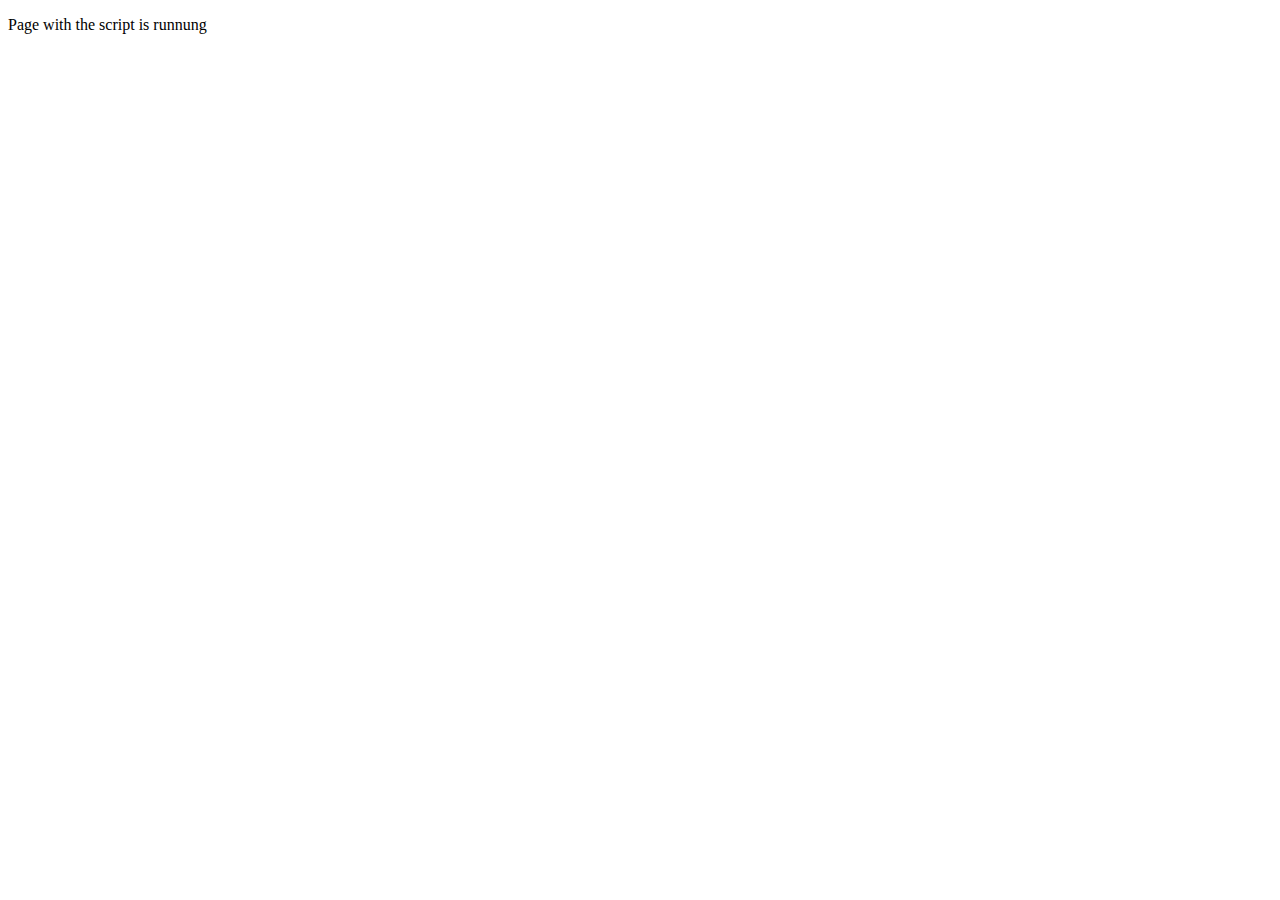
<file: index.html>
<!DOCTYPE html>
<html lang="en">
<head>
 <meta charset="UTF-8">
 <title>Teste des identificaiton </title>
</head>
<body>

<p>Page with the script is runnung </p>

<script type="text/javascript">

call_me();
  var call_me = function(){
    prompt("Comme on !")
  }

// ==================JOUR 1====================

 var login = prompt("Entrer votre login ?");
 var password = prompt("Entrer votre mot de passe ?");

 //"Lizard"en liging et"Spock"en password 

 if (login ==="Lizard"&& password ==="Spock") {
  alert("Succès de l'identificaiton !");
 }else{
  alert("Echec de l'identification !");
 }


// MINI Calculatrice 
// Methode 1 :
 // var nb1 = prompt("Saisir votre nonbre ici !");
 // var opp = prompt("Saisir votre type d'opperateur !");
 // var nb2 = prompt("Saisir votre 2eme nonbre ici !");

 // if (opp =="+") {
 //  var somme = Number(nb1)+Number(nb2);
 //  alert(somme);
 // }else if(opp =="-"){
 //  var somme = Number(nb1)-Number(nb2);
 //  alert(somme);
 // }else if(opp =="*"){
 //  var somme = Number(nb1)*Number(nb2);
 //  alert(somme);
 // }else if(opp =="/"){
 //  var somme = Number(nb1)/Number(nb2);
 //  alert(somme);
 // }else if(opp =="%"){
 //  var somme = Number(nb1)%Number(nb2);
 //  alert(somme);
 // }


 // var nb1 = prompt("Saisir votre nonbre ici !");
 // var opp = prompt("Saisir votre type d'opperateur !");
 // var nb2 = prompt("Saisir votre 2eme nonbre ici !");

 // var somme = Number(nb1).concat(nb2);

 // alert(somme);




// var exp = Math.round(Math.random()*10);
// var compt = 0;
// while(true){
//  compt++;

//  var nbr = prompt("Saisir votre nonbre entre 1 à 10!");
//  if (nbr >10) {
//   alert("You are OUT of rank ! saisir un numbre entre 1 à 10")
//  }else{
//   if (nbr == exp) {
//    alert("vous avez la bonne reponse sur"+compt +"coup !");
//     var replay = prompt("voulez-vous rejouer ? Y / N");
//     if (replay =="y"|| replay =="Y") {
//      var exp = Math.round(Math.random()*100);
//     }else{
//      prompt("Good bye !");
//      break;
//     }
//    // break;
//   }else if(nbr > exp){
//    alert("C moins !");
//   }else if(nbr < exp){
//    alert("C plus !");
//   }
//  }

// }

//==========================JOUR 2=====================

// function addition(a, b){
//  var somme = a + b;
//  return somme;
// }


  // var login = prompt("Entrer votre login ?");
  // var password = prompt("Entrer votre mot de passe ?");

  // // "Lizard" en liging et "Spock" en password 

  // if (login === "Lizard" && password === "Spock") {
  //  alert("Succès de l'identificaiton !");
  // }else{
  //  alert("Echec de l'identification !");
  // }



var message4 ="Sl jopmmyl kl Jlzhy (vb jvkl kl Jlzhy) lza bu jopmmyltlua why kljhshnl whytp slz wsbz zptwslz la slz wsbz jvuub, ps bapspzl sh zbizapabapvu k'bul slaayl why bul hbayl wsbzsvpu khuz s'hswohila";
var message4 = message4.toLowercase();
var message4 = message4.split('');

for(i=0; i<message4.length; i++){
	if(message4[i] =="a"){message4[i] ="0";}
	if(message4[i] =="b"){message4[i] ="1";}
	if(message4[i] =="c"){message4[i] ="2";}
	if(message4[i] =="d"){message4[i] ="3";}
	if(message4[i] =="e"){message4[i] ="4";}
	if(message4[i] =="f"){message4[i] ="5";}
	if(message4[i] =="g"){message4[i] ="6";}
	if(message4[i] =="h"){message4[i] ="7";}
	if(message4[i] =="i"){message4[i] ="8";}
	if(message4[i] =="j"){message4[i] ="9";}
	if(message4[i] =="k"){message4[i] ="10";}
	if(message4[i] =="l"){message4[i] ="11";}
	if(message4[i] =="m"){message4[i] ="12";}
	if(message4[i] =="n"){message4[i] ="13";}
	if(message4[i] =="o"){message4[i] ="14";}
	if(message4[i] =="p"){message4[i] ="15";}
	if(message4[i] =="q"){message4[i] ="16";}
	if(message4[i] =="r"){message4[i] ="17";}
	if(message4[i] =="s"){message4[i] ="18";}
	if(message4[i] =="t"){message4[i] ="19";}
	if(message4[i] =="u"){message4[i] ="20";}
	if(message4[i] =="v"){message4[i] ="21";}
	if(message4[i] =="w"){message4[i] ="22";}
	if(message4[i] =="x"){message4[i] ="23";}
	if(message4[i] =="y"){message4[i] ="24";}
	if(message4[i] =="z"){message4[i] ="25";}
}

console.log(message4.join(""));


// Message 1
var message1 ="St_v_n P*$l \"St_v_\"J&bs w*s *n *m_r%c*n %nv_nt&r *nd _ntr_pr_n_$r. H_ w*s c&-f&$nd_r, ch*%rm*n, *nd ch%_f _x_c$t%v_ &ff%c_r &f *ppl_ %nc. J&bs w*s c&-f&$nd_r *nd pr_v%&$sly s_rv_d *s ch%_f _x_c$t%v_ &f P%x*r *n%m*t%&n St$d%&s; h_ b_c*m_ * m_mb_r &f th_ b&*rd &f d%r_ct&rs &f th_ W*lt D%sn_y C&mp*ny %n 2006, f&ll&w%ng th_ *cq$%s%t%&n &f P%x*r by D%sn_y.";
var message1 = message1.split('');

for(i=0; i<message1.length; i++){
    
    if(message1[i] =="_"){
        message1[i] ="e";
    }
    if(message1[i] =="*"){
        message1[i] ="a";
    }
    if(message1[i] =="%"){
        message1[i] ="i";
    }
    if(message1[i] =="&"){
        message1[i] ="o";
    }
    if(message1[i] =="$"){
        message1[i] ="u";
    }
}
// console.log(message1.join(""));

//Message 2

var message2 ="W-ll-#m H°>ry \"B-ll\"G#t°< III (b*r> Oct*b°r 28, 1955) -< #> Am°r-c#> bu<->°<< m#g>#t°,ph-l#>thr*p-<t, ->v°<t*r, c*mput°r pr*gr#mm°r, #>d ->v°>t*r. G#t°< -< th° f*rm°r ch-°f °x°cut-v° #>d ch#-rm#> *f M-cr*<*ft, th° w*rld'< l#rg°<t p°r<*>#l c*mput°r <*ftw#r° c*mp#>y, wh-ch h° c*-f*u>d°d w-th P#ul All°>.";
var message2 = message2.split('');

for(i=0; i<message2.length; i++){

 switch (message2[i]) {
  case '#':
  message2[i] ="a";
  break;

  case '*':
  message2[i] ="o";
  break;

  case '°':
  message2[i] ="e";
  break;

  case '<':
  message2[i] ="s";
  break;

  case '>':
  message2[i] ="n";
  break;

  case '-':
  message2[i] ="i";
  break;
 }
}

// console.log(message2.join(""));

// Message 3

var message3 ="S!r T!m07hy J0hn \"T!m\"B3rn3r5-L33, 4150 kn0wn 45 \"T!mBL\", !5 4n Eng1!5h c0mpu73r 5c!3n7!57, b357 kn0wn 45 7h3 !nv3n70r 0f 7h3 W0r1d W!d3 W3b. H3 m4d3 4 pr0p0541 f0r 4n !nf0rm47!0n m4n4g3m3n7 5y573m !n M4rch 89, 4nd h3 !mp13m3n73d 7h3 f!r57 5ucc355fu1 c0mmun!c47!0n b37w33n 4 Hyp3r73x7 Tr4n5f3r Pr070c01 (HTTP) c1!3n7 4nd 53rv3r v!4 7h3 In73rn37 50m37!m3 4r0und m!d N0v3mb3r 0f 7h47 54m3 y34r.";
var message3 = message3.split('');

i = 0;
do{
    i++;
 switch (message3[i]) {
  case '4': message3[i] ="a";
  break;

  case '3': message3[i] ="e";
  break;

  case '!': message3[i] ="i";
  break;

  case '0': message3[i] ="o";
  break;

  case '1': message3[i] ="l";
  break;

  case '5': message3[i] ="s";
  break;

  case '7': message3[i] ="t";
  break;
 }

}while(i<message3.length);

// console.log(message3.join(""));

// Message 4

var message4 ="Sl jopmmyl kl Jlzhy (vb jvkl kl Jlzhy) lza bu jopmmyltlua why kljhshnl whytp slz wsbz zptwslz la slz wsbz jvuub, ps bapspzl sh zbizapabapvu k'bul slaayl why bul hbayl wsbzsvpu khuz s'hswohila";
var message4 = message4.split('');


for(i=0; i<message4.length; i++){
   

}

// console.log(message4.join(""));

var text ="portez ce vieux bourbon au vieu juge qui fume";

// Insertion du point"!"
var text = text.concat("!"); 
// var text = text.replace(/(.)$/, function(matches, p1) { return p1 +"!"});

// remplacement du mot
var nwtxt = /bourbon/gi;
var text = text.replace(nwtxt,"whisky");

// Mettre le texte en majuscule 
text = text.toUpperCase();

console.log(text);

// Recherche l'index  Z
var position = text.indexOf("Z");
console.log("Z est a la position"+ position);

// Afficher le tableau 
var splited = text.split('');
// var tableau = indexOf(splited);

console.log(splited);

 </script>
</body>
</html>
</file>
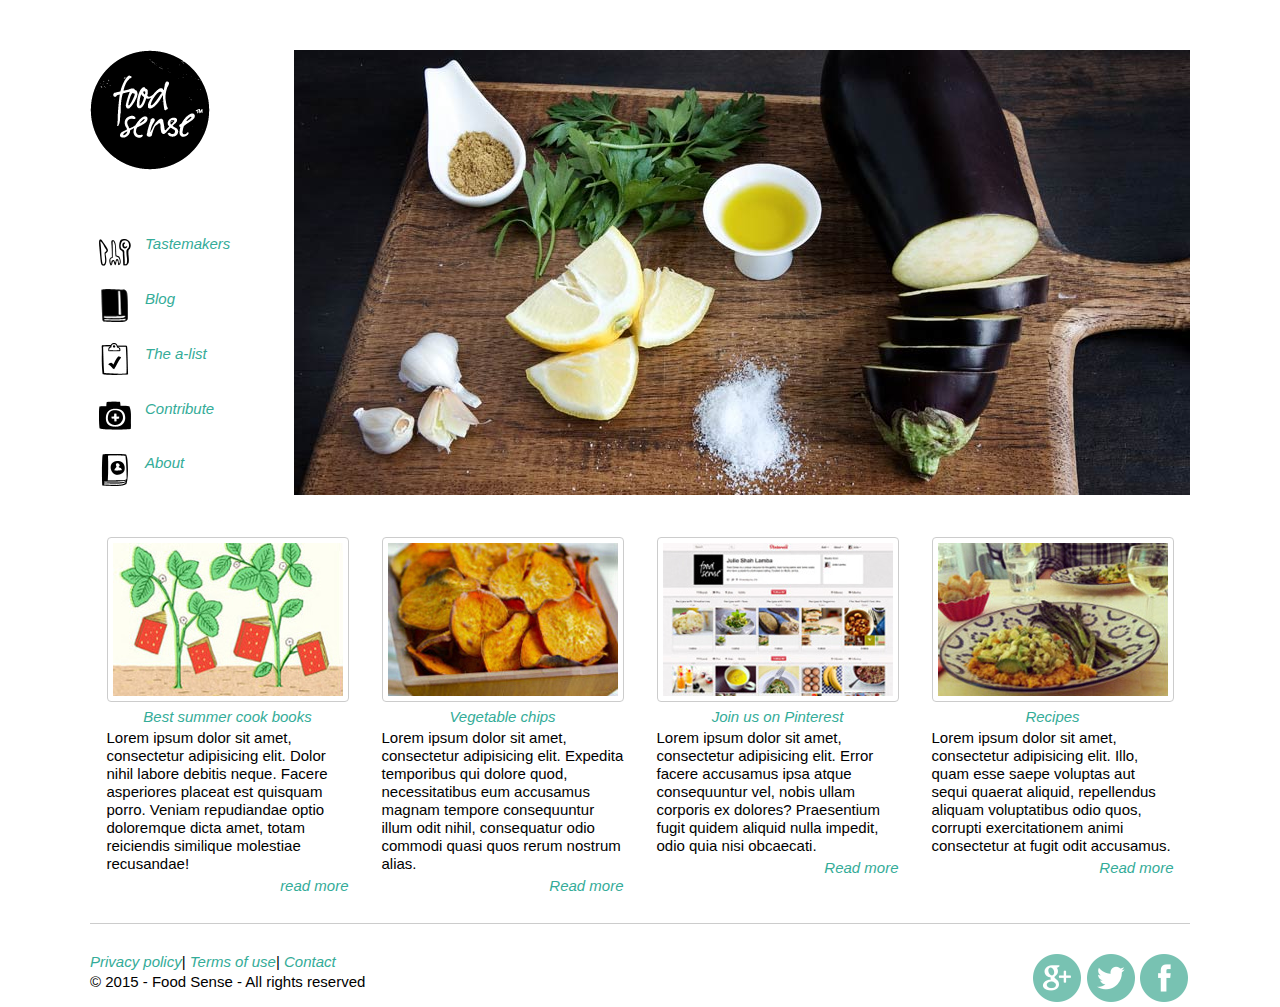
<file: index2.html>
<!DOCTYPE html>
<html>
	<head>
		<meta charset="utf-8">
		<title>Food Sense - page d'accueil (avec flexbox) </title>
		<!-- rend IE6 IE7 et IE 8 compatibles avec les balises HTML5 -->
		<!--[if lte IE 9]>
			<script src="http://html5shiv.googlecode.com/svn/trunk/html5.js"></script>
		<![endif]-->	
		<link href="css/normalize.css" rel="stylesheet" type="text/css">		
		<link href="css/styles2.css" rel="stylesheet" type="text/css">		
	</head>

	<body>
	    <div class="wrapper">
	        <header>
	            <nav>
	                <h1>Food Sense</h1>
	                <ul>
                        <li><img src="img/logo.png" alt="Logo de Food Sense"></li>
	                    <li class="tastemakers"><a href="">Tastemakers</a></li>
	                    <li class="blog"><a href="">Blog</a></li>
	                    <li class="a-list"><a href="">The a-list</a></li>
	                    <li class="contribute"><a href="">Contribute</a></li>
	                    <li class="about"><a href="">About</a></li>
	                </ul>
	            </nav>
	            <figure>
	                <img src="img/slider.jpg" alt="Slider">
	                <figcaption>See our delicious recipes</figcaption>
	            </figure>
	        </header>
	        <section>
	            <article>
	                <img src="img/actu1.jpg" alt="Summer cook books">
	                <h2>Best summer cook books</h2>
	                <p>Lorem ipsum dolor sit amet, consectetur adipisicing elit. Dolor nihil labore debitis neque. Facere asperiores placeat est quisquam porro. Veniam repudiandae optio doloremque dicta amet, totam reiciendis similique molestiae recusandae!</p>
	                <a href="" class="more">read more</a>
	            </article><!--
	            --><article>
	                <img src="img/actu2.jpg" alt="Vegetable chips">
	                <h2>Vegetable chips</h2>
	                <p>Lorem ipsum dolor sit amet, consectetur adipisicing elit. Expedita temporibus qui dolore quod, necessitatibus eum accusamus magnam tempore consequuntur illum odit nihil, consequatur odio commodi quasi quos rerum nostrum alias.</p>
	                <a href="" class="more">Read more</a>
	            </article><!--
	            --><article>
	                <img src="img/actu3.jpg" alt="Pinterest">
	                <h2>Join us on Pinterest</h2>
	                <p>Lorem ipsum dolor sit amet, consectetur adipisicing elit. Error facere accusamus ipsa atque consequuntur vel, nobis ullam corporis ex dolores? Praesentium fugit quidem aliquid nulla impedit, odio quia nisi obcaecati.</p>
	                <a href="" class="more">Read more</a>
	            </article><!--
	            --><article>
	                <img src="img/actu4.jpg" alt="Recipes">
	                <h2>Recipes</h2>
	                <p>Lorem ipsum dolor sit amet, consectetur adipisicing elit. Illo, quam esse saepe voluptas aut sequi quaerat aliquid, repellendus aliquam voluptatibus odio quos, corrupti exercitationem animi consectetur at fugit odit accusamus.</p>
	                <a href="" class="more">Read more</a>
	            </article>
	        </section>
	        <footer>
            <div class="footer">
	            <nav>
	                <ul>
	                    <li><a href="">Privacy policy</a></li>
	                    <li><a href="">Terms of use</a></li>
	                    <li><a href="">Contact</a></li>
	                </ul>
	            </nav>
	            <p>&copy; 2015 - Food Sense - All rights reserved</p>
	            </div>
	            <div class="reseaux">
	                <div class="google"><a href="" title="aller vers la page Google+ de Food Sense">
	                    <img src="img/reseaux-sociaux.gif" alt="Picto de Google +">
	                </a></div>
	                <div class="twitter"><a href="" title="aller vers le compte Twitter de Food Sense">
	                    <img src="img/reseaux-sociaux.gif" alt="Picto de Twitter">
	                </a></div>
	                <div class="fb"><a href="" title="aller vers la page Facebook de Food Sense">
	                    <img src="img/reseaux-sociaux.gif" alt="Picto de Facebook">
	                </a></div>
	            </div>
	        </footer>
	    </div><!-- fin wrapper -->

	</body>
</html>
</file>
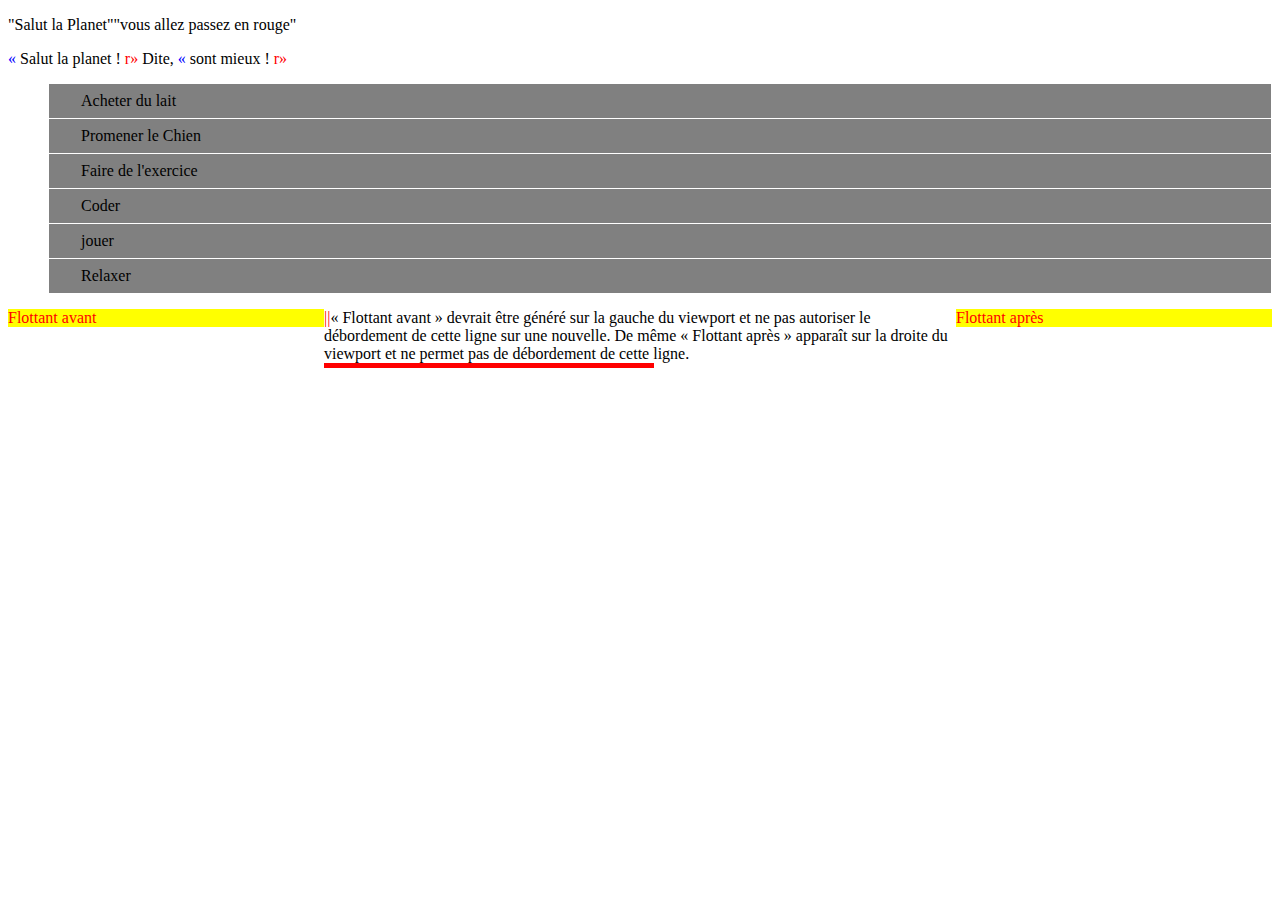
<file: index4.html>
<!DOCTYPE html>
<html lang="en">
<head>
	<meta charset="UTF-8">
	<title>Teste des identificaiton </title>
	<link href="css/styles3.css" rel="stylesheet" type="text/css">
</head>
<body>
	
	<p>"Salut la Planet"<span>"vous allez passez en rouge"</span></p>

	<q>Salut la planet !</q> Dite, <q>sont mieux !</q>

	<ul>
		<li>Acheter du lait</li>
		<li>Promener le Chien</li>
		<li>Faire de l'exercice</li>
		<li>Coder</li>
		<li>jouer</li>
		<li>Relaxer</li>
	</ul>
	<script>

	// var text = document.querySelector('p');

	// text.addEventlistener('click', functionName, false);

	// var functionName = function(Action){
	// 	if (action.target.tagName === 'SPAN') {
	// 		action.target.classText.toggle('nextClass');
	// 	}
	// }


	var list = document.querySelector('ul');

	var events = function (ev){
		if (ev.target.tagName === 'LI') {
			ev.target.classList.toggle('done');
		}
	}

	list.addEventListener('click', events, false);

	</script>


<div class="example">
<span id="floatme">« Flottant avant » devrait être généré sur la gauche du viewport
et ne pas autoriser le débordement de cette ligne sur une nouvelle. De même « Flottant
après » apparaît sur la droite du viewport et ne permet pas de débordement de cette ligne.</span>
</div>
</body>
</html>
</file>
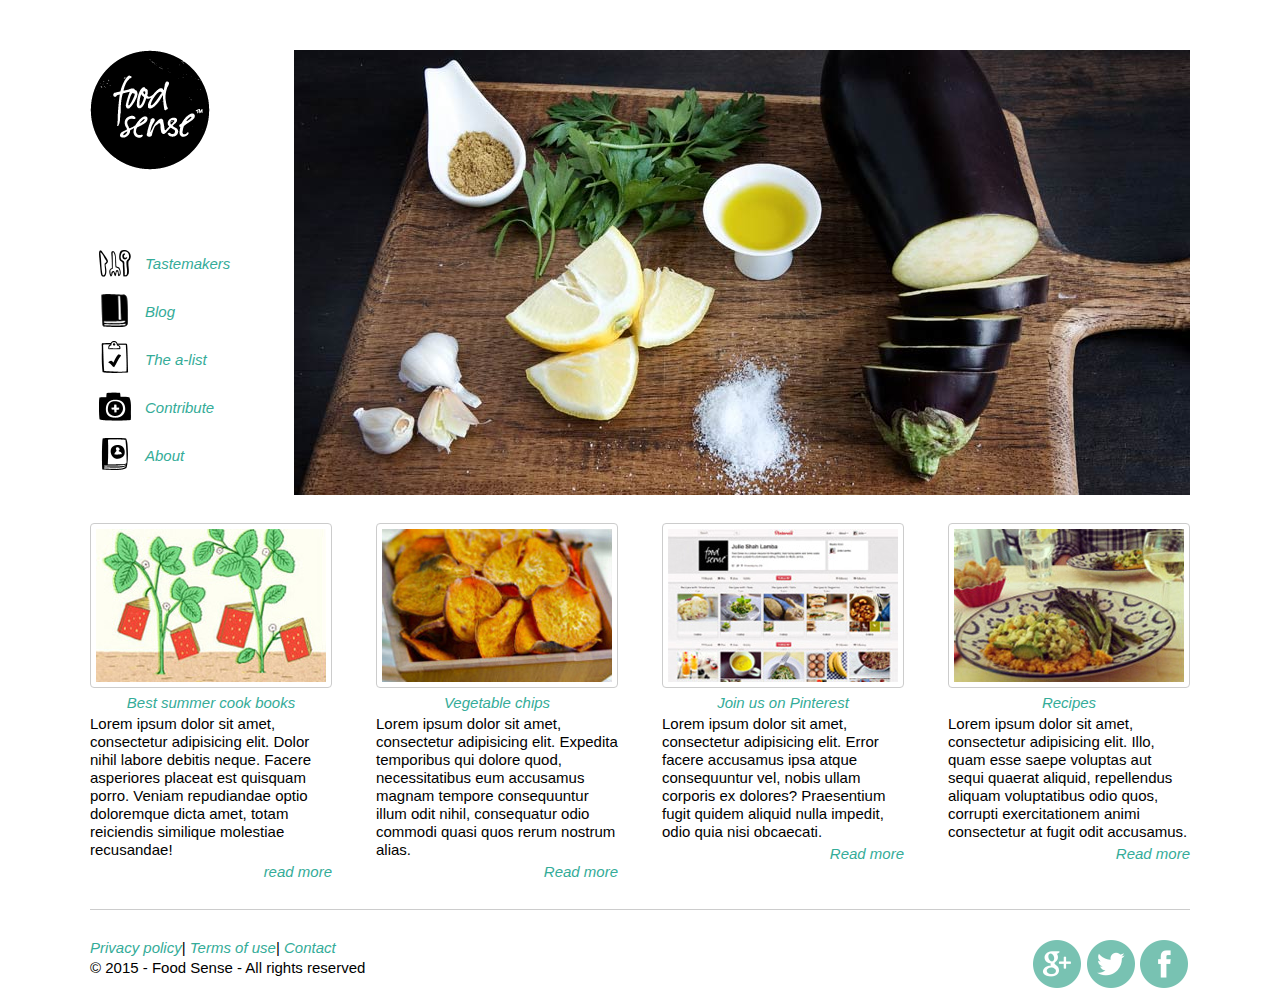
<file: index5.html>
<!DOCTYPE html>
<html>
	<head>
		<meta charset="utf-8">
		<title>Food Sense - page d'accueil</title>
		<!-- rend IE6 IE7 et IE 8 compatibles avec les balises HTML5 -->
		<!--[if lte IE 9]>
			<script src="http://html5shiv.googlecode.com/svn/trunk/html5.js"></script>
		<![endif]-->	
		<link href="css/normalize.css" rel="stylesheet" type="text/css">		
		<link href="css/styles.css" rel="stylesheet" type="text/css">		
	</head>
	<body>
	    <div class="wrapper">
	        <header>
	            <nav>
	                <h1><img src="img/logo.png" alt="Logo de Food Sense"></h1>
	                <ul>
	                    <li class="tastemakers"><a href="">Tastemakers</a></li>
	                    <li class="blog"><a href="">Blog</a></li>
	                    <li class="a-list"><a href="">The a-list</a></li>
	                    <li class="contribute"><a href="">Contribute</a></li>
	                    <li class="about"><a href="">About</a></li>
	                </ul>
	            </nav>
	            <figure>
	                <img src="img/slider.jpg" alt="Slider">
	                <figcaption>See our delicious recipes</figcaption>
	            </figure>
	        </header>
	        <section>
	            <article>
	                <img src="img/actu1.jpg" alt="Summer cook books">
	                <h2>Best summer cook books</h2>
	                <p>Lorem ipsum dolor sit amet, consectetur adipisicing elit. Dolor nihil labore debitis neque. Facere asperiores placeat est quisquam porro. Veniam repudiandae optio doloremque dicta amet, totam reiciendis similique molestiae recusandae!</p>
	                <a href="" class="more">read more</a>
	            </article><!--
	            --><article>
	                <img src="img/actu2.jpg" alt="Vegetable chips">
	                <h2>Vegetable chips</h2>
	                <p>Lorem ipsum dolor sit amet, consectetur adipisicing elit. Expedita temporibus qui dolore quod, necessitatibus eum accusamus magnam tempore consequuntur illum odit nihil, consequatur odio commodi quasi quos rerum nostrum alias.</p>
	                <a href="" class="more">Read more</a>
	            </article><!--
	            --><article>
	                <img src="img/actu3.jpg" alt="Pinterest">
	                <h2>Join us on Pinterest</h2>
	                <p>Lorem ipsum dolor sit amet, consectetur adipisicing elit. Error facere accusamus ipsa atque consequuntur vel, nobis ullam corporis ex dolores? Praesentium fugit quidem aliquid nulla impedit, odio quia nisi obcaecati.</p>
	                <a href="" class="more">Read more</a>
	            </article><!--
	            --><article>
	                <img src="img/actu4.jpg" alt="Recipes">
	                <h2>Recipes</h2>
	                <p>Lorem ipsum dolor sit amet, consectetur adipisicing elit. Illo, quam esse saepe voluptas aut sequi quaerat aliquid, repellendus aliquam voluptatibus odio quos, corrupti exercitationem animi consectetur at fugit odit accusamus.</p>
	                <a href="" class="more">Read more</a>
	            </article>
	        </section>
	        <footer>
            <div class="footer">
	            <nav>
	                <ul>
	                    <li><a href="">Privacy policy</a></li>
	                    <li><a href="">Terms of use</a></li>
	                    <li><a href="">Contact</a></li>
	                </ul>
	            </nav>
	            <p>&copy; 2015 - Food Sense - All rights reserved</p>
	            </div>
	            <div class="reseaux">
	                <div class="google"><a href="" title="aller vers la page Google+ de Food Sense">
	                    <img src="img/reseaux-sociaux.gif" alt="Picto de Google +">
	                </a></div>
	                <div class="twitter"><a href="" title="aller vers le compte Twitter de Food Sense">
	                    <img src="img/reseaux-sociaux.gif" alt="Picto de Twitter">
	                </a></div>
	                <div class="fb"><a href="" title="aller vers la page Facebook de Food Sense">
	                    <img src="img/reseaux-sociaux.gif" alt="Picto de Facebook">
	                </a></div>
	            </div>
	        </footer>
	    </div><!-- fin wrapper -->

	</body>
</html>
</file>
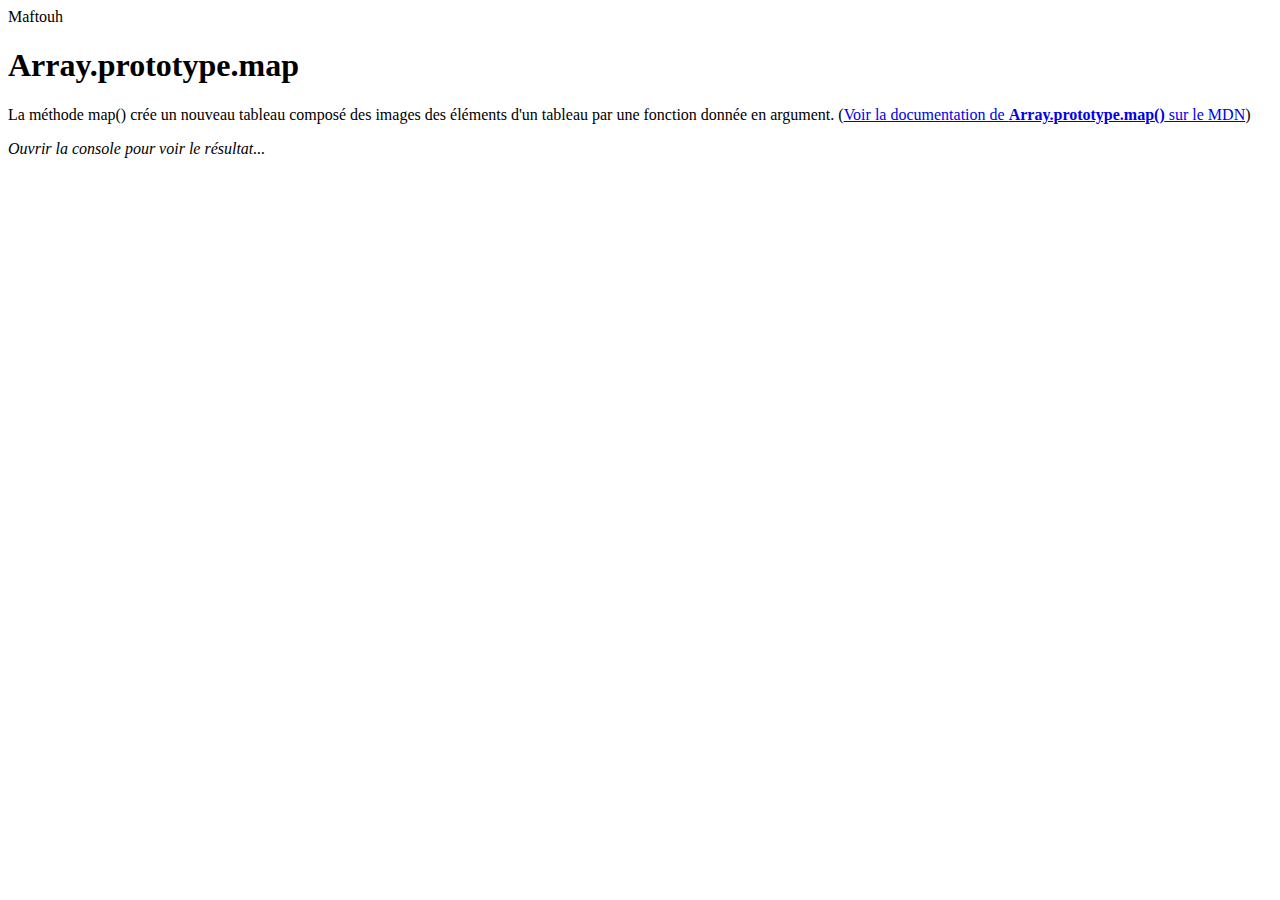
<file: index6.html>
Maftouh

<!DOCTYPE html>
<html lang="en">
<head>
  <meta charset="UTF-8">
  <title>Array.prototype.map</title>
</head>
<body>

<h1>Array.prototype.map</h1>

<p>La méthode map() crée un nouveau tableau composé des images des éléments d'un tableau par une fonction donnée en argument. (<a href="https://developer.mozilla.org/fr/docs/Web/JavaScript/Reference/Objets_globaux/Array/map" target="_blank">Voir la documentation de <b>Array.prototype.map()</b> sur le MDN</a>)
</p>

<p><i>Ouvrir la console pour voir le résultat...</i></p>

<script>
  // Un tableau des prix 
  var prix = [ "19.4899", "98.9098", "39.0976", "73.5609", "82.9876" ];

  var element = prix.map()

  var nbrArrondi = function arrondir(prix){
  	prix.math.round()
  }


  var noms = [ "PerEZ", "André", "simon", "Denis", "de Oliveira" ];

  // On stocke une fonction (dont le but est de mettre en majuscule) dans une variable
  var mettreEnMajuscule = function(texte) {
    return texte.toUpperCase();
  }

  // On applique sur chacun des éléments de noms la fonction qui renvoie la valeur en majuscule
  // (On dit qu'on "mappe" une fonction sur chaque item du tableau 'noms')
  var noms_formates = noms.map(mettreEnMajuscule);

  console.log(noms_formates); // Affichera : ["PEREZ", "ANDRÉ", "SIMON", "DENIS", "DE OLIVEIRA"]
</script>

</body>
</html>
</file>
<file: css/styles3.css>
q::before { 
  content: "«\00A0";
  color: blue;
}

q::after {
  content: '\00A0r»';
  color: red;
}

p {

}

li {
	list-style-type: none;
	position: relative;
	margin: 1px;
	padding: 0.5em 0.5em 0.5em 2em;
	background: gray;
}

li.done{
	background: #CCFF99;
}

li.done::before {
	content: '';
	position: absolute;
	/*border: #009933 solid 0 0.3em 0.25em 0;*/
	border-color: #009933;
	border-style: solid;
	border-width: 0 0.3em 0.25em 0;
	height: 1.2em;
	top: 1.3em;
	left: 0.6em;
	margin-top: -1em;
	transform: rotate(45deg);
	width: 0.5em;
}

#floatme {float:left; width:50%;}

.example:before {
  content: "Flottant avant";
  float: left;
  width:25%;
}

.example:after {
  content: "Flottant après";
  float: right;
  width:25%;
}

/* For styling */
.example:before, .example:after, .first {
  background: yellow;
  color: red;
}

div span::before{
	content: '||';
	color: red;
}

div span::after{
	content:'';
	float: left;
	width: 330px;
	height: 5px;
	background-color: red;
}
</file>
<file: css/styles2.css>
/* http://meyerweb.com/eric/tools/css/reset/ 
   v2.0 | 20110126
   License: none (public domain)
*/

html, body, div, span, applet, object, iframe,
h1, h2, h3, h4, h5, h6, p, blockquote, pre,
a, abbr, acronym, address, big, cite, code,
del, dfn, em, img, ins, kbd, q, s, samp,
small, strike, strong, sub, sup, tt, var,
b, u, i, center,
dl, dt, dd, ol, ul, li,
fieldset, form, label, legend,
table, caption, tbody, tfoot, thead, tr, th, td,
article, aside, canvas, details, embed, 
figure, figcaption, footer, header, hgroup, 
menu, nav, output, ruby, section, summary,
time, mark, audio, video {
	margin: 0;
	padding: 0;
	border: 0;
	font-size: 100%;
	font: inherit;
	vertical-align: baseline;
}
/* HTML5 display-role reset for older browsers */
article, aside, details, figcaption, figure, 
footer, header, hgroup, menu, nav, section {
	display: block;
}
body {
	line-height: 1;
    font-family: georgia, arial, sans-serif;
    font-size:15px;
}

ol, ul {
	list-style: none;
}

blockquote, q {
	quotes: none;
}
blockquote:before, blockquote:after,
q:before, q:after {
	content: '';
	content: none;
}
table {
	border-collapse: collapse;
	border-spacing: 0;
}
/*************** GENERAL ********************/

body * {
	box-sizing: border-box;
}

.wrapper{
  width:1100px;
    display: block;
    margin:0 auto;  
}

a, h2{
  color:#34AC98;
    font-style: italic;
    text-decoration: none;
    transition: color 1s;
}

a:hover{
    color:#EC6635;
}

h2{
    text-align: center;
    margin: 5px 0;
}
/*************** HEADER ********************/

h1 {
    display: none;
}

header{
    display: flex;
    margin-top: 50px;
    margin-bottom: 40px;
    align-items: stretch;
}

header nav{
    flex-grow: 1;
}

    header nav ul{
        display: flex;
        flex-direction: column;
        justify-content: space-between;
        height: 100%;
    }
        header nav li{
            padding-left: 55px;
            padding-top: 13px;
            flex-grow: 1;
        }

            header nav li:first-of-type {
                padding-left: 0;
                padding-top: 0;
                flex-grow:3;
            }

    header nav li.tastemakers{
        height: 38px;
        background: url(theme/tastemakers.png) left center no-repeat;
    }
    header nav li.blog{
        height: 38px;
        background: url(theme/blog.png) left center no-repeat;
    }
    header nav li.a-list{
        height: 38px;
        background: url(theme/a-list.png) left center no-repeat;
    }
    header nav li.contribute{
        height: 38px;
        background: url(theme/contribute.png) left center no-repeat;
    }
    header nav li.about{
        height: 38px;
        background: url(theme/about.png) left center no-repeat;
    }

    header figure{
        position: relative;
        overflow: hidden;
    }

    header figure:hover figcaption{
        bottom:10px;
    }

    header figcaption{
        background:rgba(0,0,0, 0.5);
        padding:5px;
        color:#FFF;
        font-style:italic;
        font-weight: bold;
        position: absolute;
        right:0;
        bottom:-25px;
        transition: all 1s;
    }

/*************** SECTION ********************/

section {
    display: flex;
    justify-content: space-around;
}

    article{
        width:22%;
    }

        article img{
            border:solid 1px #CCC;
            border-radius:4px;
            padding:5px;
        }

        article p{
            line-height: 18px;
        }

        article .more{
            float: right;
            display: inline-block;
            margin-top:5px;
        }

/*************** FOOTER ********************/

footer{
    display: flex;
    border-top:solid 1px #ccc;
    clear:both;
    margin-top:30px;
    padding-top:30px;
}

    footer nav li{
        display:inline-block;
        vertical-align: top;
        margin-bottom: 5px;
    }

        footer nav li:after{
            content:'|';
        }

            footer nav li:last-of-type:after{
                content:'';
            }

    footer .reseaux{
        margin-left: auto;
    }

    .google, .twitter, .fb{
        background:url(theme/reseaux.png) left top no-repeat;
        width:50px;
        height:50px;
        display: inline-block;
    }

    .twitter{
        background-position: -50px top;
    }

    .fb{
        background-position: -100px top;
    }


    .google:hover{
        background-position: left -50px;
    }
    .twitter:hover{
        background-position: -50px -50px;
    }

    .fb:hover{
        background-position: -100px -50px;
    }
</file>
<file: css/styles.css>
/* http://meyerweb.com/eric/tools/css/reset/ 
   v2.0 | 20110126
   License: none (public domain)
*/

html, body, div, span, applet, object, iframe,
h1, h2, h3, h4, h5, h6, p, blockquote, pre,
a, abbr, acronym, address, big, cite, code,
del, dfn, em, img, ins, kbd, q, s, samp,
small, strike, strong, sub, sup, tt, var,
b, u, i, center,
dl, dt, dd, ol, ul, li,
fieldset, form, label, legend,
table, caption, tbody, tfoot, thead, tr, th, td,
article, aside, canvas, details, embed, 
figure, figcaption, footer, header, hgroup, 
menu, nav, output, ruby, section, summary,
time, mark, audio, video {
	margin: 0;
	padding: 0;
	border: 0;
	font-size: 100%;
	font: inherit;
	vertical-align: baseline;
}
/* HTML5 display-role reset for older browsers */
article, aside, details, figcaption, figure, 
footer, header, hgroup, menu, nav, section {
	display: block;
}
body {
	line-height: 1;
    font-family: georgia, arial, sans-serif;
    font-size:15px;
}

ol, ul {
	list-style: none;
}

blockquote, q {
	quotes: none;
}
blockquote:before, blockquote:after,
q:before, q:after {
	content: '';
	content: none;
}
table {
	border-collapse: collapse;
	border-spacing: 0;
}
/*************** GENERAL ********************/

body * {
	box-sizing: border-box;
}

.wrapper{
  width:1100px;
    display: block;
    margin:0 auto;  
}

a, h2{
  color:#34AC98;
    font-style: italic;
    text-decoration: none;
    transition: color 1s;
}

a:hover{
    color:#EC6635;
}

h2{
    text-align: center;
    margin: 5px 0;
}
/*************** HEADER ********************/

header{
    margin-top: 50px;
    margin-bottom: 40px;
}

nav{
    display: inline-block;
}
figure{
    display: inline-block;
    float:right;
}

header nav ul{
    margin-top:70px;
}
header nav li{
   margin-bottom: 10px; 
    padding-left: 55px;
    padding-top: 13px;
}
header nav li.tastemakers{
    height: 38px;
    background: url(theme/tastemakers.png) left center no-repeat;
}
header nav li.blog{
    height: 38px;
    background: url(theme/blog.png) left center no-repeat;
}
header nav li.a-list{
    height: 38px;
    background: url(theme/a-list.png) left center no-repeat;
}
header nav li.contribute{
    height: 38px;
    background: url(theme/contribute.png) left center no-repeat;
}
header nav li.about{
    height: 38px;
    background: url(theme/about.png) left center no-repeat;
}

header figure{
    position: relative;
    overflow: hidden;
}

header figure:hover figcaption{
    bottom:10px;
}

header figcaption{
  background:rgba(0,0,0, 0.5);
    padding:5px;
    color:#FFF;
    font-style:italic;
    font-weight: bold;
    position: absolute;
    right:0;
    bottom:-25px;
    transition: all 1s;
}

/*************** SECTION ********************/

article{
    width:242px;
    display:inline-block;
    margin-right: 44px;
    vertical-align: top;
}

article:last-of-type{
    margin-right:0;
}

article img{
    border:solid 1px #CCC;
    border-radius:4px;
    padding:5px;
}

article p{
    line-height: 18px;
}

article .more{
    float: right;
    display: inline-block;
    margin-top:5px;
}

/*************** FOOTER ********************/

footer{
    border-top:solid 1px #ccc;
    clear:both;
    margin-top:30px;
    padding-top:30px;
}

.footer{
    display: inline-block;
}

footer nav li{
    display:inline-block;
    vertical-align: top;
    margin-bottom: 5px;
}

footer nav li:after{
    content:'|';
}

footer nav li:last-of-type:after{
    content:'';
}

footer .reseaux{
    float:right;
    display:inline-block;
}

.google, .twitter, .fb{
    background:url(theme/reseaux.png) left top no-repeat;
    width:50px;
    height:50px;
    display: inline-block;
}

.twitter{
    background-position: -50px top;
}

.fb{
    background-position: -100px top;
}


.google:hover{
    background-position: left -50px;
}
.twitter:hover{
    background-position: -50px -50px;
}

.fb:hover{
    background-position: -100px -50px;
}
</file>
